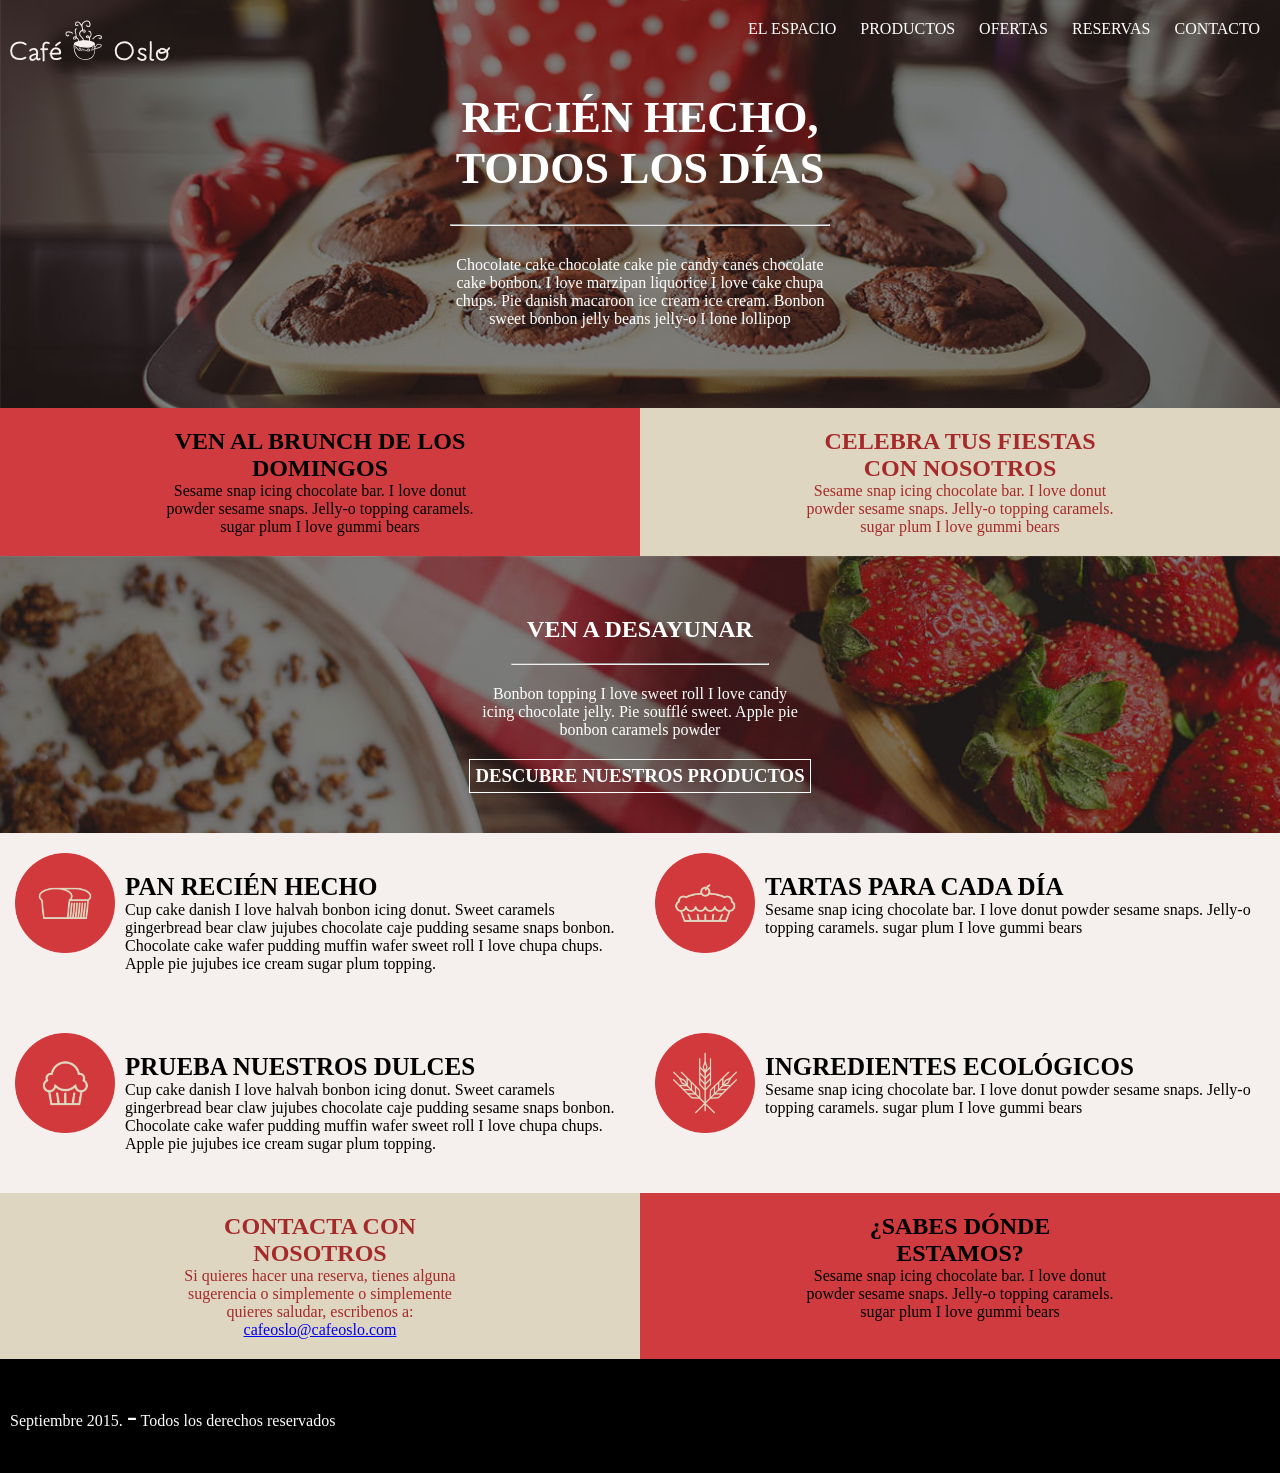
<file: docs/index.html>
<!DOCTYPE html>
<html>

<head>
    <meta charset="utf-8">
    <link rel='stylesheet' href='./css/proyecto.css'>
    <link rel='stylesheet' href='./fonts/icono/style.css'>
</head>

<body>
    <div class="container">
        <div class="header">
            <div class="logomenu">
                <img src='./Imagenes/Logo.png'>
                <div class="menu">
                    <div class="icono">
                        <span class="icon-menu"></span>
                    </div>
                    <ul id='lista'>
                        <li>EL ESPACIO</li>
                        <li>PRODUCTOS</li>
                        <li>OFERTAS</li>
                        <li>RESERVAS</li>
                        <li>CONTACTO</li>
                    </ul>
                </div>
            </div>
            <h2>RECIÉN HECHO, TODOS LOS DÍAS</h2>
            <hr size=2 width=25%>
            <p>Chocolate cake chocolate cake pie candy canes chocolate cake bonbon. I love marzipan liquorice I love cake chupa chups. Pie danish macaroon ice cream ice cream. Bonbon sweet bonbon jelly beans jelly-o I lone lollipop
            </p>
        </div>
        <div class="secondHeaderA secondHeader">
            <h2>VEN AL BRUNCH DE LOS DOMINGOS</h2>
            <p>Sesame snap icing chocolate bar. I love donut powder sesame snaps. Jelly-o topping caramels. sugar plum I love gummi bears
            </p>
        </div>
        <div class="secondHeaderB secondHeader">
            <h2>CELEBRA TUS FIESTAS CON NOSOTROS</h2>
            <p>Sesame snap icing chocolate bar. I love donut powder sesame snaps. Jelly-o topping caramels. sugar plum I love gummi bears
            </p>
        </div>

        <div class="present2">
            <h2>VEN A DESAYUNAR</h2>
            <hr size=2>
            <p>Bonbon topping I love sweet roll I love candy icing chocolate jelly. Pie soufflé sweet. Apple pie bonbon caramels powder
            </p>
            <h3 class="nuestrosProductos">DESCUBRE NUESTROS PRODUCTOS</h3>
        </div>

        <div class="pan">
            <img src='./Imagenes/Icono1.png'>
            <div>
                <h3>PAN RECIÉN HECHO</h3>
                <p>Cup cake danish I love halvah bonbon icing donut. Sweet caramels gingerbread bear claw jujubes chocolate caje pudding sesame snaps bonbon. Chocolate cake wafer pudding muffin wafer sweet roll I love chupa chups. Apple pie jujubes ice cream
                    sugar plum topping.
                </p>
            </div>
        </div>
        <div class="pan">
            <img src='./Imagenes/Icono2.png'>
            <div>
                <h3>TARTAS PARA CADA DÍA</h3>
                <p>Sesame snap icing chocolate bar. I love donut powder sesame snaps. Jelly-o topping caramels. sugar plum I love gummi bears
                </p>
            </div>
        </div>


        <div class="pan">
            <img src='./Imagenes/Icono3.png'>
            <div>
                <h3>PRUEBA NUESTROS DULCES</h3>
                <p>Cup cake danish I love halvah bonbon icing donut. Sweet caramels gingerbread bear claw jujubes chocolate caje pudding sesame snaps bonbon. Chocolate cake wafer pudding muffin wafer sweet roll I love chupa chups. Apple pie jujubes ice cream
                    sugar plum topping.
                </p>
            </div>
        </div>
        <div class="pan">
            <img src='./Imagenes/Icono4.png'>
            <div>
                <h3>INGREDIENTES ECOLÓGICOS</h3>
                <p>Sesame snap icing chocolate bar. I love donut powder sesame snaps. Jelly-o topping caramels. sugar plum I love gummi bears
                </p>
            </div>
        </div>
        <div class="second">
            <div class="secondHeaderB secondHeader">
                <h2 class="contacto">CONTACTA CON NOSOTROS</h2>
                <p>Si quieres hacer una reserva, tienes alguna sugerencia o simplemente o simplemente quieres saludar, escribenos a: <a href='cafeoslo@cafeoslo.com'>cafeoslo@cafeoslo.com</a>
                </p>
            </div>
            <div class="secondHeaderA secondHeader">
                <h2 class="contacto">¿SABES DÓNDE ESTAMOS?</h2>
                <p>Sesame snap icing chocolate bar. I love donut powder sesame snaps. Jelly-o topping caramels. sugar plum I love gummi bears
                </p>
            </div>
        </div>

        <div class="footer">
            <p class="">Septiembre 2015. <br><span>-</span> Todos los derechos reservados </p>
        </div>
    </div>

    <script src="./script/script.js" id='hola'></script>
</body>

</html>
</file>
<file: docs/css/proyecto.css>
*,
html,
body {
    margin: 0;
    padding: 0;
}

.container {
    max-width: 800px;
    display: flex;
    flex-direction: column;
    justify-content: flex-start;
}

.header {
    background-image: url('../Imagenes/Fondo1.jpg');
    background-size: cover;
    color: white;
    padding: 20px 10px 80px 10px;
}

.logomenu {
    position: relative;
    display: flex;
    justify-content: space-between;
}

.logomenu img {
    position: relative;
    height: 42px;
}

.menu {
    position: absolute;
    top: 0;
    right: 0;
    display: flex;
    flex-direction: column;
}

.menu div {
    align-self: flex-end;
}

.menu span {
    background-color: #d03b40ed;
    height: 30px;
    width: 30px
}

ul {
    display: none;
}

ul li {
    border: 1px solid black;
    background-color: #d03b40ed;
    padding: 10px;
    list-style-type: none;
}

.header h2 {
    font-size: 44px;
}

.header h2,
.header p {
    margin-top: 30px;
    text-align: center;
}

.header hr {
    margin: auto;
    margin-top: 30px;
}

span {
    font-size: 30px;
}

.disappear {
    right: 0;
    display: block;
    list-style-type: none;
}

.secondHeaderA {
    background-color: #d03b40;
}

.secondHeader {
    padding: 20px 10px;
    text-align: center;
}

.secondHeaderB {
    background-color: #ded6c0;
    color: brown;
}

.secondHeader h2,
.secondHeader p {
    width: 50%;
    margin: auto;
}

.present2 {
    display: flex;
    flex-direction: column;
    background-image: url('../Imagenes/Fondo2.jpg');
    background-size: cover;
    color: white;
    padding: 40px 0;
}

.nuestrosProductos {
    border: 1px solid white;
    margin: 20px auto 0 auto;
    text-align: center;
    width: fit-content;
    padding: 5px 5px;
}

.present2 h2,
.present2 p {
    text-align: center;
    margin: 20px auto 0 auto;
    width: 55%;
}

.present2 hr {
    text-align: center;
    margin: 20px auto 0 auto;
    width: 10%;
}

.pan {
    background-color: #f5f0ed;
    padding: 20px 10px 40px 10px;
}

.pan p {
    text-align: left;
}

.pan h3 {
    border: none;
    font-weight: bold;
    margin-top: 20px;
    font-size: 25px;
}

.pan img {
    margin-left: 33.33%;
    width: 100px;
    height: 100px;
}

.contacto {
    font-size: 24px;
}

.footer {
    background-color: black;
    color: white;
    padding: 40px 10px;
}

.footer p {
    margin: 0;
}

.footer span {
    display: none;
}

@media screen and (min-width: 801px) {
    .container {
        display: flex;
        flex-flow: row wrap;
        max-width: 100%;
    }
    .icono {
        display: none;
    }
    ul {
        display: block;
        list-style-type: none;
    }
    ul li {
        display: inline;
        border: none;
        background-color: inherit;
    }
    .header h2,
    .header p,
    .header hr {
        width: 30%;
        margin: auto;
        margin-top: 30px;
    }
    .second {
        display: flex;
        flex-direction: row;
    }
    .secondHeader {
        width: 100%;
    }
    .secondHeaderA {
        box-sizing: border-box;
        width: 50%;
        height: 100%;
        display: inline-block;
        overflow: hidden;
    }
    .secondHeaderB {
        box-sizing: border-box;
        width: 50%;
        height: 100%;
        display: inline-block;
        overflow: hidden;
    }
    .secondHeader h2,
    .secondHeader p {
        max-width: 50%;
        margin: auto;
    }
    .present2 {
        width: 100%;
    }
    .present2 p {
        width: 25%;
    }
    .present2 hr {
        width: 20%;
    }
    .pan {
        display: flex;
        flex-direction: row;
        box-sizing: border-box;
        width: 50%;
    }
    .pan img,
    .pan div {
        margin: 0 5px;
    }
    .second {
        display: flex;
        flex-direction: row;
    }
    .footer {
        width: 100%;
    }
    .footer br {
        display: none;
    }
    .footer span {
        display: inline;
    }
}
</file>
<file: docs/fonts/icono/style.css>
@font-face {
  font-family: 'icomoon';
  src:  url('fonts/icomoon.eot?9snbo9');
  src:  url('fonts/icomoon.eot?9snbo9#iefix') format('embedded-opentype'),
    url('fonts/icomoon.ttf?9snbo9') format('truetype'),
    url('fonts/icomoon.woff?9snbo9') format('woff'),
    url('fonts/icomoon.svg?9snbo9#icomoon') format('svg');
  font-weight: normal;
  font-style: normal;
  font-display: block;
}

[class^="icon-"], [class*=" icon-"] {
  /* use !important to prevent issues with browser extensions that change fonts */
  font-family: 'icomoon' !important;
  speak: none;
  font-style: normal;
  font-weight: normal;
  font-variant: normal;
  text-transform: none;
  line-height: 1;

  /* Better Font Rendering =========== */
  -webkit-font-smoothing: antialiased;
  -moz-osx-font-smoothing: grayscale;
}

.icon-menu:before {
  content: "\e9bd";
}
</file>
